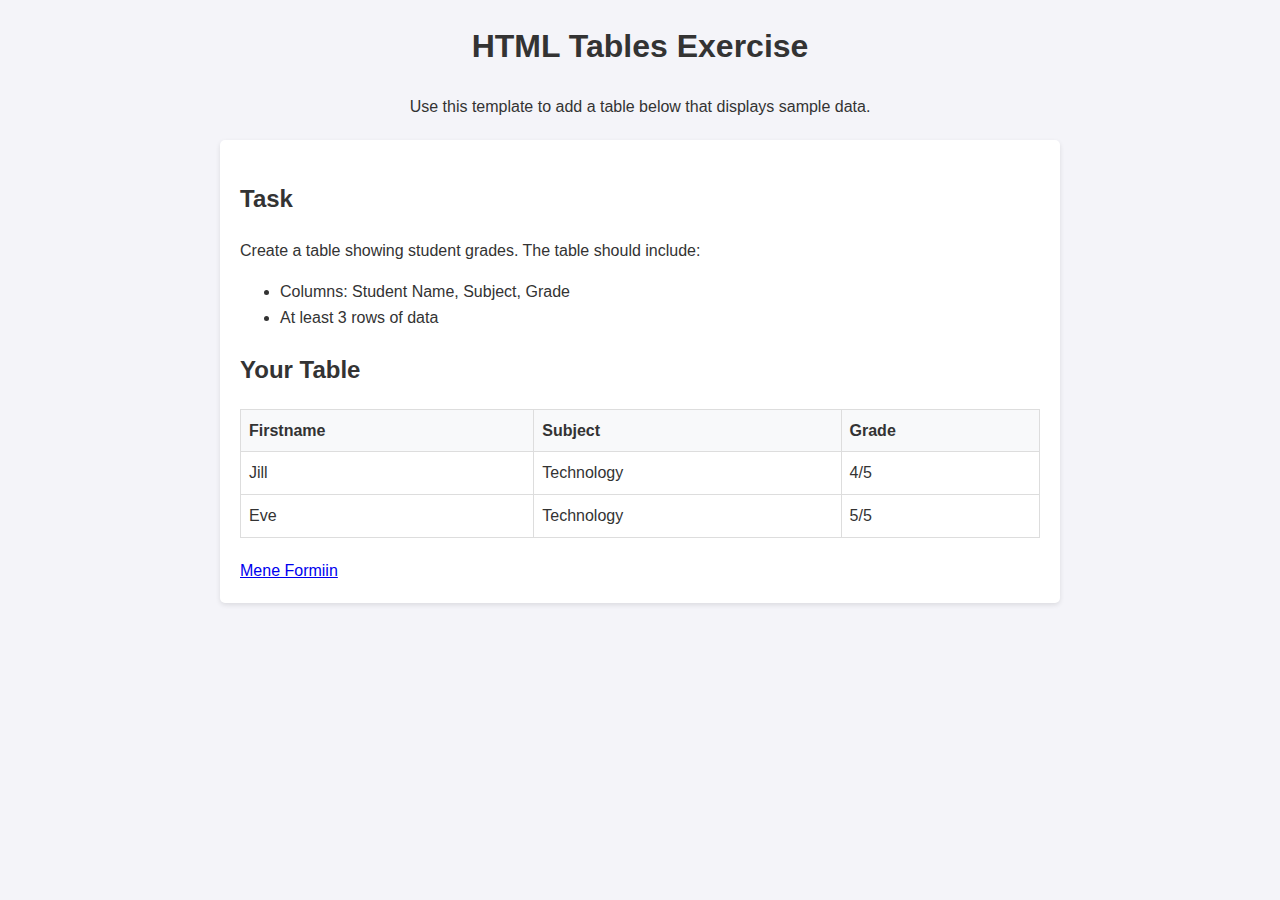
<file: verkkosivu/index.html>
<!DOCTYPE html>
<html lang="en">

<head>
    <meta charset="UTF-8">
    <meta name="viewport" content="width=device-width, initial-scale=1.0">
    <title>HTML Tables Exercise</title>
    <link rel="stylesheet" href="./styles/styles.css">

</head>

<body>
    <header>
        <h1>HTML Tables Exercise</h1>
        <p>Use this template to add a table below that displays sample data.</p>
    </header>
    <div class="container">
        <h2>Task</h2>
        <p>Create a table showing student grades. The table should include:</p>
        <ul>
            <li>Columns: Student Name, Subject, Grade</li>
            <li>At least 3 rows of data</li>
        </ul>
        <h2>Your Table</h2>
       
            <table style="width:100%">
              <tr>
                <th>Firstname</th>
                <th>Subject</th>
                <th>Grade</th>
              </tr>
              <tr>
                <td>Jill</td>
                <td>Technology</td>
                <td>4/5</td>
              </tr>
              <tr>
                <td>Eve</td>
                <td>Technology</td>
                <td>5/5</td>
              </tr>
            </table>

        <div id="nav">
            <a href="./forms.html">Mene Formiin</a>
        </div>

    </div>

</body>

</html>
</file>
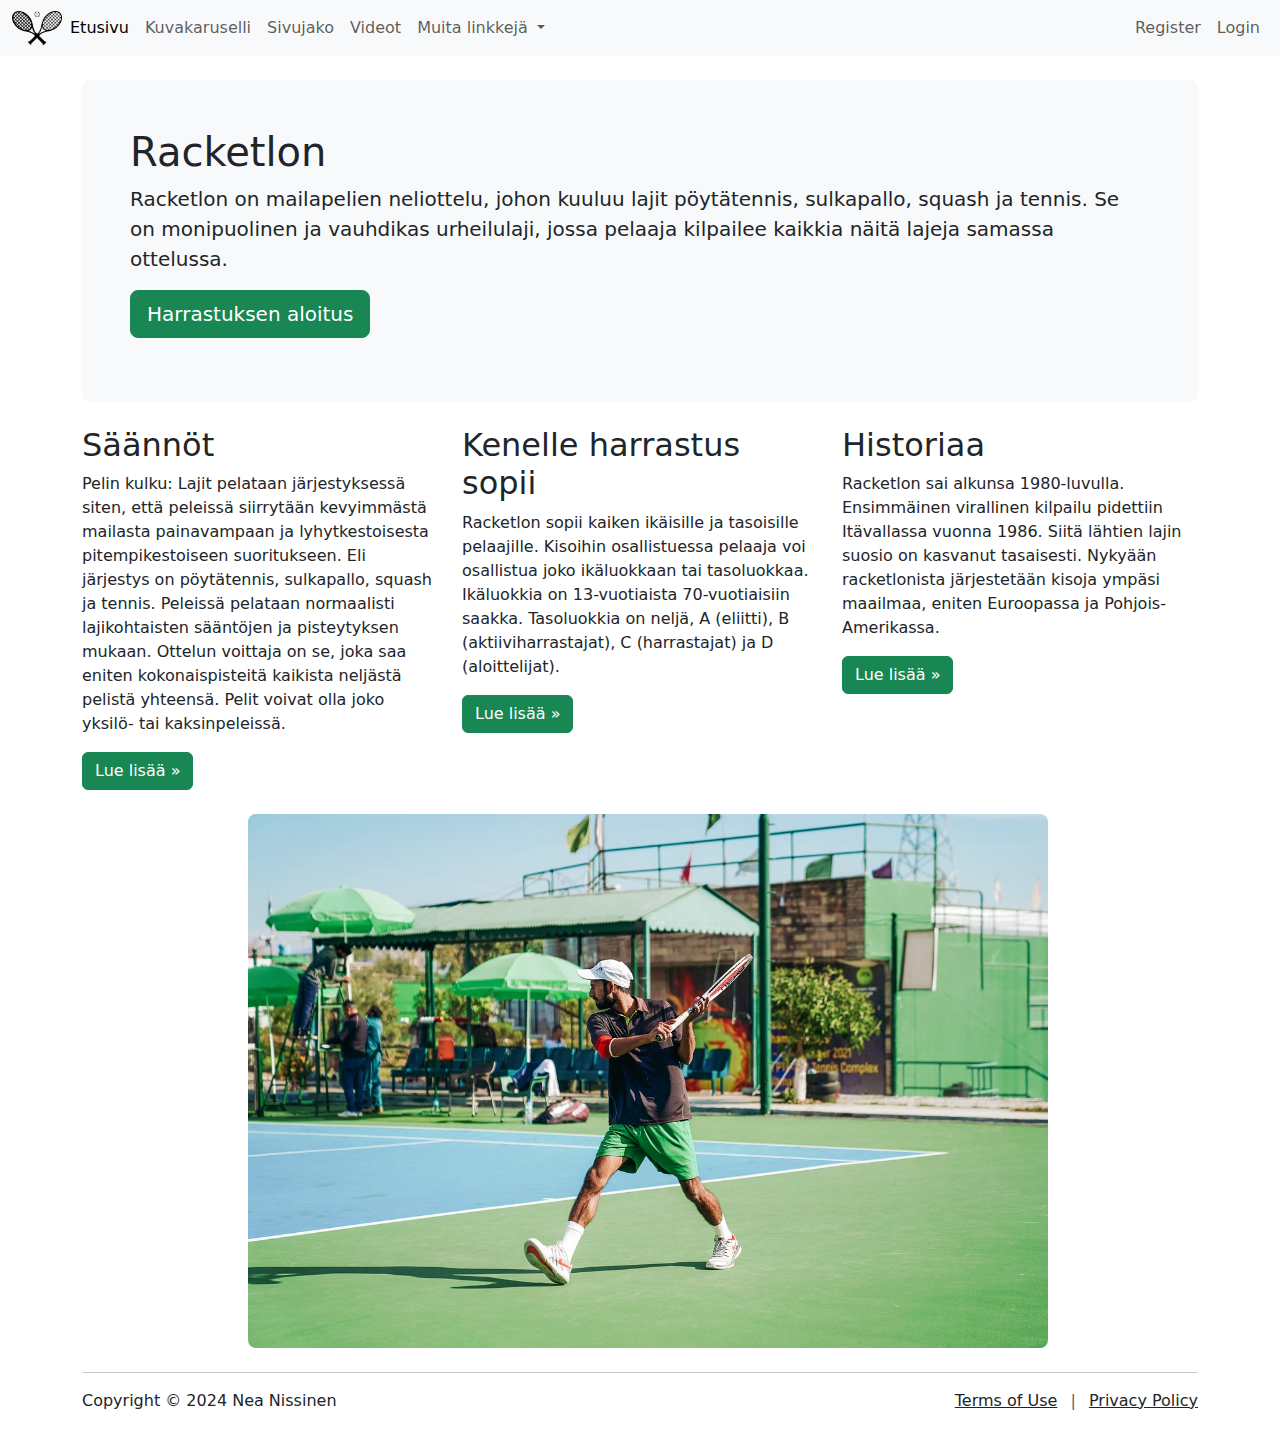
<file: ws12/index.html>
<!doctype html>
<html lang="en">
  <head>
    <meta charset="utf-8">
    <meta name="viewport" content="width=device-width, initial-scale=1">
    <title>Bootstrap demo</title>
    <link href="https://cdn.jsdelivr.net/npm/bootstrap@5.3.3/dist/css/bootstrap.min.css" rel="stylesheet" integrity="sha384-QWTKZyjpPEjISv5WaRU9OFeRpok6YctnYmDr5pNlyT2bRjXh0JMhjY6hW+ALEwIH" crossorigin="anonymous">
  </head>
  <body>
    <nav class="navbar navbar-expand-lg bg-body-tertiary">
        <div class="container-fluid">

            <img src="./images/tennis.webp" alt="Squash logo" style="width: 50px;">
            <button class="navbar-toggler" type="button" data-bs-toggle="collapse" data-bs-target="#navbarNavDropdown"
                aria-controls="navbarNavDropdown" aria-expanded="false" aria-label="Toggle navigation">
                <span class="navbar-toggler-icon"></span>
            </button>
            <div class="collapse navbar-collapse" id="navbarNavDropdown">
                <ul class="navbar-nav">
                    <li class="nav-item">
                        <a class="nav-link active" aria-current="page" href="#">Etusivu</a>
                    </li>
                    <li class="nav-item">
                        <a class="nav-link" href="./kuva.html">Kuvakaruselli</a>
                    </li>
                    <li class="nav-item">
                        <a class="nav-link" href="./jako.html">Sivujako</a>
                    </li>
                    <li class="nav-item">
                        <a class="nav-link" href="./video.html">Videot</a>
                    </li>
                    <li class="nav-item dropdown">
                        <a class="nav-link dropdown-toggle" href="#" role="button" data-bs-toggle="dropdown"
                            aria-expanded="false">
                            Muita linkkejä
                        </a>
                        <ul class="dropdown-menu">
                            <li><a class="dropdown-item" href="./contact.html">Ota yhteyttä</a></li>
                        </ul>
                    </li>
                </ul>
            </div>

            <div class="navbar-nav ms-auto">
                <a href="#" class="nav-item nav-link">Register</a>
                <a href="#" class="nav-item nav-link">Login</a>
            </div>
        </div>
    </nav>

    <div class="container">
        <div class="p-5 my-4 bg-light rounded-3">
            <h1>Racketlon</h1>
            <p class="lead"> Racketlon on mailapelien neliottelu, johon kuuluu lajit pöytätennis, sulkapallo, squash ja tennis. 
                Se on monipuolinen ja vauhdikas urheilulaji, jossa pelaaja kilpailee kaikkia näitä lajeja samassa ottelussa. 
                

                 </p>
                 <p><a href="https://www.smash.fi/valmennus/racketlonvalmennus-helsinki/" target="_blank" class="btn btn-success btn-lg">Harrastuksen aloitus</a></p>
        </div>
        <div class="row">
            <div class="col-md-4">
                <h2>Säännöt</h2>
                <p> Pelin kulku: 
                    Lajit pelataan järjestyksessä siten, että peleissä siirrytään kevyimmästä mailasta painavampaan ja lyhytkestoisesta pitempikestoiseen suoritukseen. 
                    Eli järjestys on pöytätennis, sulkapallo, squash ja tennis. 
                    Peleissä pelataan normaalisti lajikohtaisten sääntöjen ja pisteytyksen mukaan. 
                    Ottelun voittaja on se, joka saa eniten kokonaispisteitä kaikista neljästä pelistä yhteensä. 
                    Pelit voivat olla joko yksilö- tai kaksinpeleissä. 
                </p>
                <p><a href="https://www.racketlon.fi/?page_id=1424" target="_blank" class="btn btn-success">Lue
                    lisää &raquo;</a></p>
            </div>
            <div class="col-md-4">
                <h2>Kenelle harrastus sopii</h2>
                <p> Racketlon sopii kaiken ikäisille ja tasoisille pelaajille. 
                    Kisoihin osallistuessa pelaaja voi osallistua joko ikäluokkaan tai tasoluokkaa. 
                    Ikäluokkia on 13-vuotiaista 70-vuotiaisiin saakka. 
                    Tasoluokkia on neljä, A (eliitti), B (aktiiviharrastajat), C (harrastajat) ja D (aloittelijat). 

                </p>
                <p><a href="https://fi.wikipedia.org/wiki/Racketlon" target="_blank"
                    class="btn btn-success">Lue
                    lisää &raquo;</a></p>
            </div>
            <div class="col-md-4">
                <h2>Historiaa</h2>
                <p> Racketlon sai alkunsa 1980-luvulla. 
                    Ensimmäinen virallinen kilpailu pidettiin Itävallassa vuonna 1986. 
                Siitä lähtien lajin suosio on kasvanut tasaisesti. 
                Nykyään racketlonista järjestetään kisoja ympäsi maailmaa, eniten Euroopassa ja Pohjois-Amerikassa.  </p>
                <p><a href="https://www.racketlon.net/join-us/" target="_blank" class="btn btn-success">Lue lisää &raquo;</a>
                </p>
            </div>
        </div>
        <div class="mx-auto p-2" style="width: 800px;">

            <img src="./images/workout.jpg" class="rounded-3" style="width: 800px;"
                alt="Kuvalinkki rikki...">

        </div>
        
        <hr>
        <footer>
            <div class="row">
                <div class="col-md-6">
                    <p>Copyright &copy; 2024 Nea Nissinen</p>
                </div>
                <div class="col-md-6 text-md-end">
                    <a href="#" class="text-dark">Terms of Use</a>
                    <span class="text-muted mx-2">|</span>
                    <a href="#" class="text-dark">Privacy Policy</a>
                </div>
            </div>
        </footer>
    </div>
    <script src="https://cdn.jsdelivr.net/npm/bootstrap@5.3.3/dist/js/bootstrap.bundle.min.js" integrity="sha384-YvpcrYf0tY3lHB60NNkmXc5s9fDVZLESaAA55NDzOxhy9GkcIdslK1eN7N6jIeHz" crossorigin="anonymous"></script>
  </body>
</html>
</file>
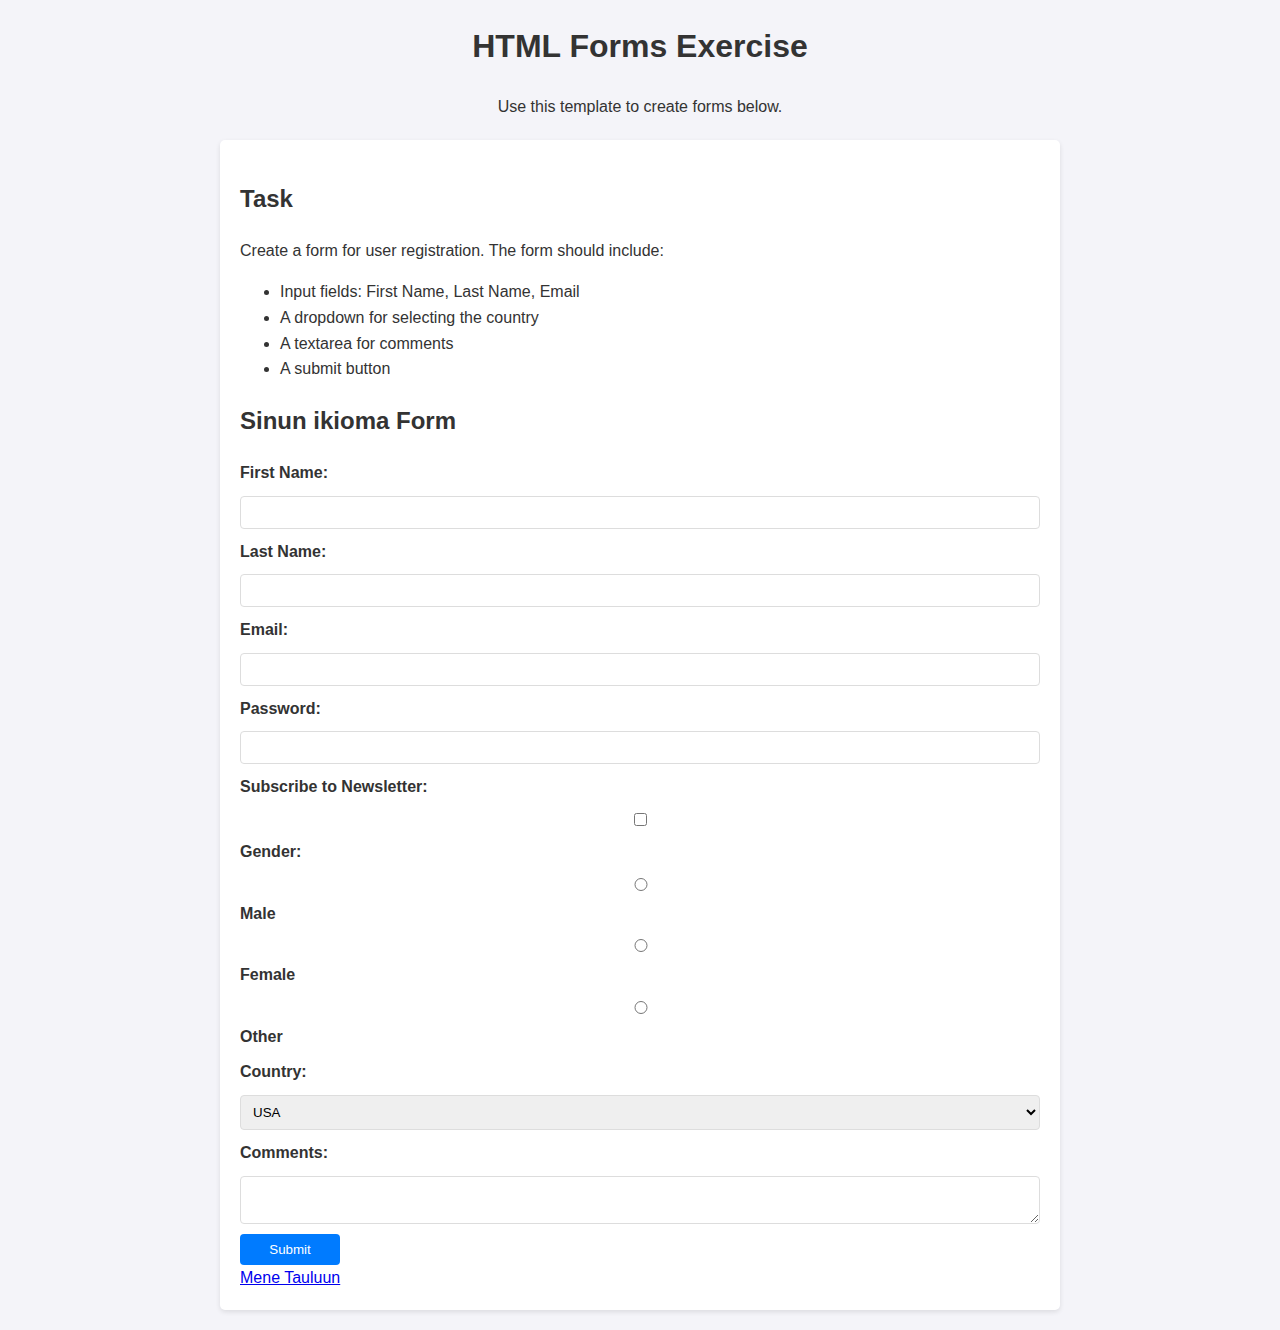
<file: verkkosivu/forms.html>
<!DOCTYPE html>
<html lang="en">

<head>
    <meta charset="UTF-8">
    <meta name="viewport" content="width=device-width, initial-scale=1.0">
    <title>HTML Forms Exercise</title>
    <link rel="stylesheet" href="./styles/styles.css">
</head>

<body>
    <header>
        <h1>HTML Forms Exercise</h1>
        <p>Use this template to create forms below.</p>
    </header>
    <div class="container">
        <h2>Task</h2>
        <p>Create a form for user registration. The form should include:</p>
        <ul>
            <li>Input fields: First Name, Last Name, Email</li>
            <li>A dropdown for selecting the country</li>
            <li>A textarea for comments</li>
            <li>A submit button</li>
        </ul>
        <h2>Sinun ikioma Form</h2>
        <form>
            <label for="firstName">First Name:</label>
            <input type="text" id="firstName" name="firstName" required>
          
            <label for="lastName">Last Name:</label>
            <input type="text" id="lastName" name="lastName" required>
          
            <label for="email">Email:</label>
            <input type="email" id="email" name="email" required>
          
            <label for="password">Password:</label>
            <input type="password" id="password" name="password" required>
          
            <label for="newsletter">Subscribe to Newsletter:</label>
            <input type="checkbox" id="newsletter" name="newsletter">
          
            <label>Gender:</label>
            <input type="radio" id="male" name="gender" value="male">
            <label for="male">Male</label>
            <input type="radio" id="female" name="gender" value="female">
            <label for="female">Female</label>
            <input type="radio" it="other" name="gender" value="other">
            <label for="other">Other</label>
            
          
            <label for="country">Country:</label>
            <select id="country" name="country">
              <option value="usa">USA</option>
              <option value="canada">Canada</option>
              <option value="uk">UK</option>
            </select>
          
            <label for="comments">Comments:</label>
            <textarea id="comments" name="comments"></textarea>
          
            <button type="submit">Submit</button>
          </form>


        <div id="nav">
            <a href="./index.html">Mene Tauluun</a>
        </div>
    </div>

</body>

</html>
</file>
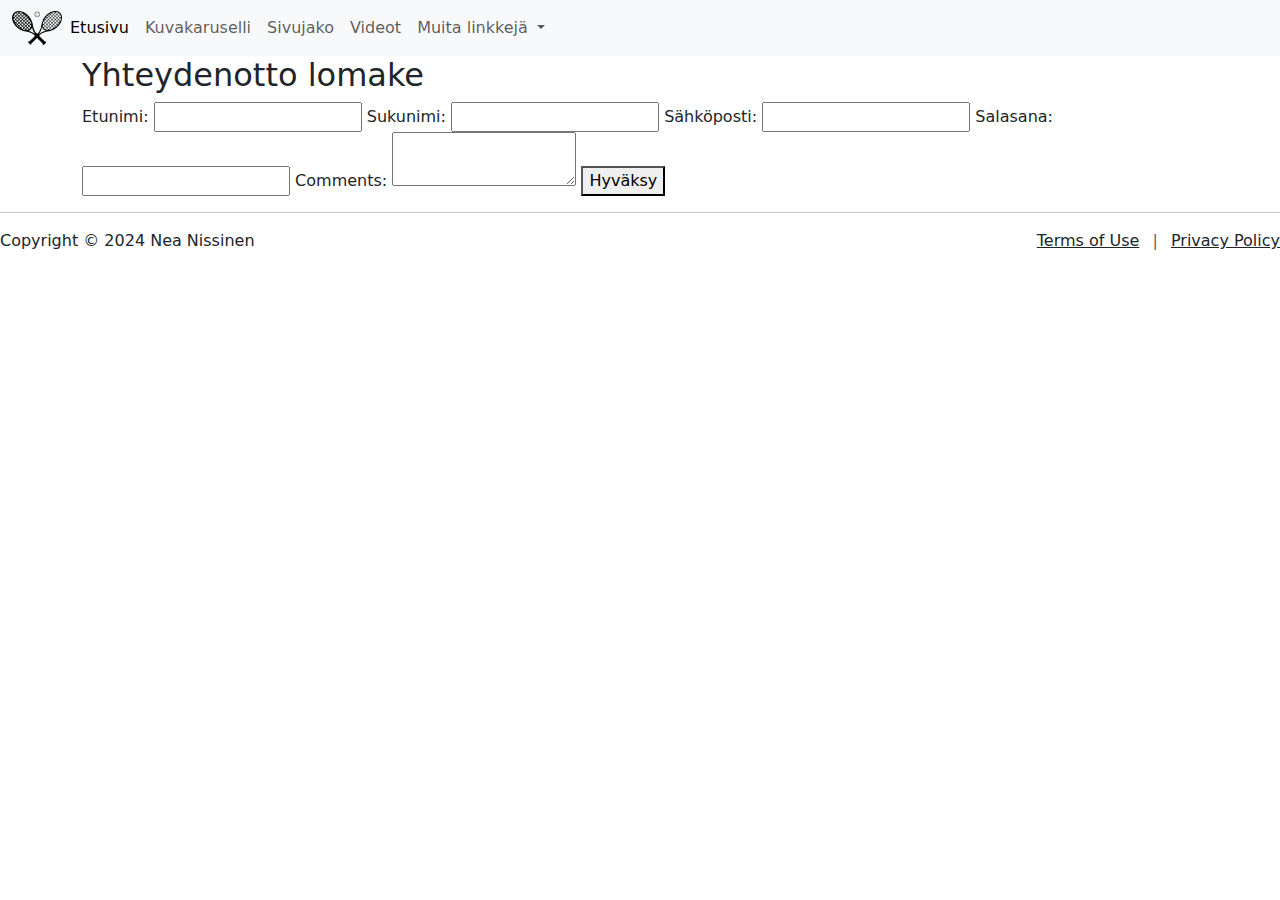
<file: ws12/contact.html>
<!DOCTYPE html>
<html lang="en">
    <head>
        <meta charset="utf-8">
        <meta name="viewport" content="width=device-width, initial-scale=1">
        <title>Bootstrap demo</title>
        <link href="https://cdn.jsdelivr.net/npm/bootstrap@5.3.3/dist/css/bootstrap.min.css" rel="stylesheet" integrity="sha384-QWTKZyjpPEjISv5WaRU9OFeRpok6YctnYmDr5pNlyT2bRjXh0JMhjY6hW+ALEwIH" crossorigin="anonymous">
      </head>
      <body>
        <nav class="navbar navbar-expand-lg bg-body-tertiary">
            <div class="container-fluid">
                <img src="./images/tennis.webp" alt="Squash logo" style="width: 50px;">
                <button class="navbar-toggler" type="button" data-bs-toggle="collapse" data-bs-target="#navbarNavDropdown"
                    aria-controls="navbarNavDropdown" aria-expanded="false" aria-label="Toggle navigation">
                    <span class="navbar-toggler-icon"></span>
                </button>
                <div class="collapse navbar-collapse" id="navbarNavDropdown">
                    <ul class="navbar-nav">
                        <li class="nav-item">
                            <a class="nav-link active" aria-current="page" href="./index.html">Etusivu</a>
                        </li>
                        <li class="nav-item">
                            <a class="nav-link" href="./kuva.html">Kuvakaruselli</a>
                        </li>
                        <li class="nav-item">
                            <a class="nav-link" href="./jako.html">Sivujako</a>
                        </li>
                        <li class="nav-item">
                            <a class="nav-link" href="./video.html">Videot</a>
                        </li>
                        <li class="nav-item dropdown">
                            <a class="nav-link dropdown-toggle" href="#" role="button" data-bs-toggle="dropdown"
                                aria-expanded="false">
                                Muita linkkejä
                            </a>
                            <ul class="dropdown-menu">
                                <li><a class="dropdown-item" href="./contact.html">Ota yhteyttä</a></li>
                            </ul>
                        </li>
                    </ul>
                </div>
                </div>
                </nav>
    <header>
    </header>
    <div class="container">
        <h2>Yhteydenotto lomake</h2>
        <form>
            <label for="firstName">Etunimi:</label>
            <input type="text" id="firstName" name="firstName" required>
          
            <label for="lastName">Sukunimi:</label>
            <input type="text" id="lastName" name="lastName" required>
          
            <label for="email">Sähköposti:</label>
            <input type="email" id="email" name="email" required>
          
            <label for="password">Salasana:</label>
            <input type="password" id="password" name="password" required>
            <label for="comments">Comments:</label>
            <textarea id="comments" name="comments"></textarea>
          
            <button type="submit">Hyväksy</button>
          </form>


        <div id="nav">
        </div>
    </div>
    <hr>
    <footer>
        <div class="row">
            <div class="col-md-6">
                <p>Copyright &copy; 2024 Nea Nissinen</p>
            </div>
            <div class="col-md-6 text-md-end">
                <a href="#" class="text-dark">Terms of Use</a>
                <span class="text-muted mx-2">|</span>
                <a href="#" class="text-dark">Privacy Policy</a>
            </div>
        </div>
    </footer>
</div>
<script src="https://cdn.jsdelivr.net/npm/bootstrap@5.3.3/dist/js/bootstrap.bundle.min.js" integrity="sha384-YvpcrYf0tY3lHB60NNkmXc5s9fDVZLESaAA55NDzOxhy9GkcIdslK1eN7N6jIeHz" crossorigin="anonymous"></script>
</body>

</html>
</file>
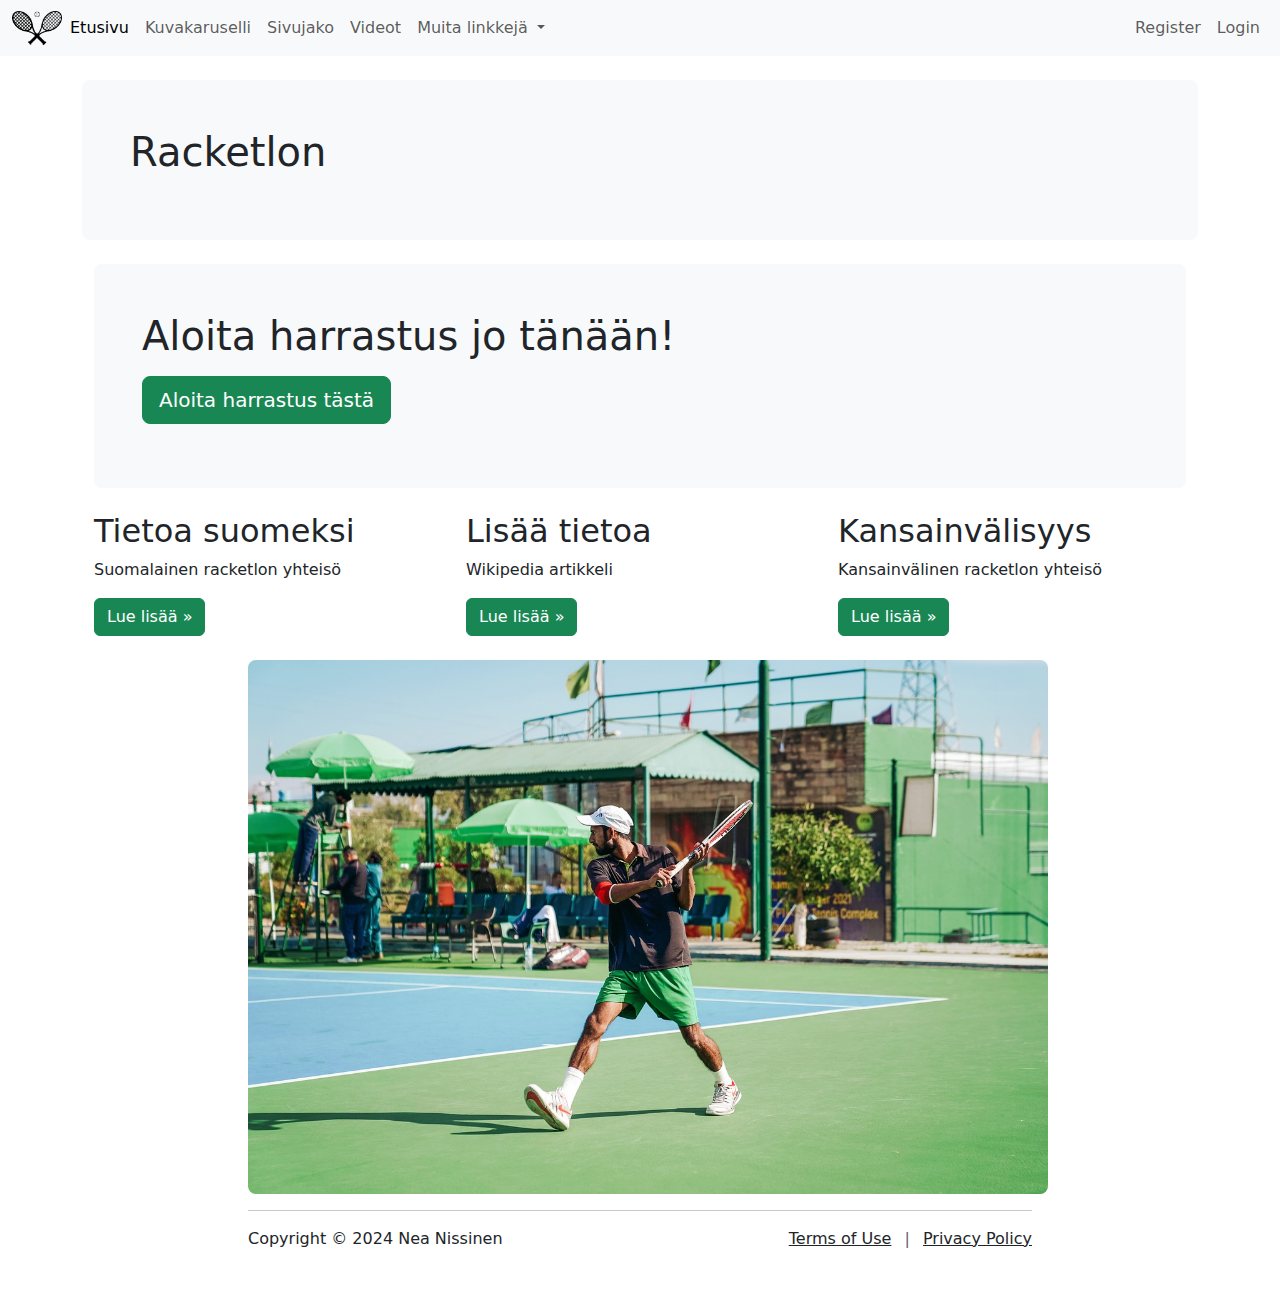
<file: ws12/jako.html>
<!doctype html>
<html lang="en">
  <head>
    <meta charset="utf-8">
    <meta name="viewport" content="width=device-width, initial-scale=1">
    <title>Bootstrap demo</title>
    <link href="https://cdn.jsdelivr.net/npm/bootstrap@5.3.3/dist/css/bootstrap.min.css" rel="stylesheet" integrity="sha384-QWTKZyjpPEjISv5WaRU9OFeRpok6YctnYmDr5pNlyT2bRjXh0JMhjY6hW+ALEwIH" crossorigin="anonymous">
  </head> 
  <body>
    <nav class="navbar navbar-expand-lg bg-body-tertiary">
        <div class="container-fluid">

            <img src="./images/tennis.webp" alt="Squash logo" style="width: 50px;">
            <button class="navbar-toggler" type="button" data-bs-toggle="collapse" data-bs-target="#navbarNavDropdown"
                aria-controls="navbarNavDropdown" aria-expanded="false" aria-label="Toggle navigation">
                <span class="navbar-toggler-icon"></span>
            </button>
            <div class="collapse navbar-collapse" id="navbarNavDropdown">
                <ul class="navbar-nav">
                    <li class="nav-item">
                        <a class="nav-link active" aria-current="page" href="./index.html">Etusivu</a>
                    </li>
                    <li class="nav-item">
                        <a class="nav-link" href="./kuva.html">Kuvakaruselli</a>
                    </li>
                    <li class="nav-item">
                        <a class="nav-link" href="./jako.html">Sivujako</a>
                    </li>
                    <li class="nav-item">
                        <a class="nav-link" href="./video.html">Videot</a>
                    </li>
                    <li class="nav-item dropdown">
                        <a class="nav-link dropdown-toggle" href="#" role="button" data-bs-toggle="dropdown"
                            aria-expanded="false">
                            Muita linkkejä
                        </a>
                        <ul class="dropdown-menu">
                            <li><a class="dropdown-item" href="./contact.html">Ota yhteyttä</a></li>
                        </ul>
                    </li>
                </ul>
            </div>

            <div class="navbar-nav ms-auto">
                <a href="#" class="nav-item nav-link">Register</a>
                <a href="#" class="nav-item nav-link">Login</a>
            </div>
        </div>
    </nav>
    <div class="container">
        <div class="p-5 my-4 bg-light rounded-3">
            <h1>Racketlon</h1>
            <p class="lead"> 

            </p>
        </div>
    <div class="container">
        <div class="p-5 my-4 bg-light rounded-3">
            <h1> Aloita harrastus jo tänään! </h1>
            <p class="lead"></p>
            <p><a href="https://www.smash.fi/valmennus/racketlonvalmennus-helsinki/" target="_blank" class="btn btn-success btn-lg">Aloita harrastus tästä</a></p>
        </div>
        <div class="row">
            <div class="col-md-4">
                <h2>Tietoa suomeksi</h2>
                <p>Suomalainen racketlon yhteisö</p>
                <p><a href="https://www.racketlon.fi/?page_id=1424" target="_blank" class="btn btn-success">Lue
                        lisää &raquo;</a></p>
            </div>
            <div class="col-md-4">
                <h2>Lisää tietoa</h2>
                <p>Wikipedia artikkeli</p>
                <p><a href="https://fi.wikipedia.org/wiki/Racketlon" target="_blank"
                        class="btn btn-success">Lue
                        lisää &raquo;</a></p>
            </div>
            <div class="col-md-4">
                <h2>Kansainvälisyys</h2>
                <p>Kansainvälinen racketlon yhteisö</p>
                <p><a href="https://www.racketlon.net/join-us/" target="_blank" class="btn btn-success">Lue lisää &raquo;</a>
                </p>
            </div>
        </div>
        <div class="mx-auto p-2" style="width: 800px;">

            <img src="images/workout.jpg" class="rounded-3" style="width: 800px;"
            alt="Kuvalinkki rikki...">
            <div class="container">
        </div>
        
        <hr>
        <footer>
            <div class="row">
                <div class="col-md-6">
                    <p>Copyright &copy; 2024 Nea Nissinen</p>
                </div>
                <div class="col-md-6 text-md-end">
                    <a href="#" class="text-dark">Terms of Use</a>
                    <span class="text-muted mx-2">|</span>
                    <a href="#" class="text-dark">Privacy Policy</a>
                </div>
            </div>
            <div class="mx-auto p-2" style="width: 800px;">
    
            </div>
        </footer>
    </div>
    <script src="https://cdn.jsdelivr.net/npm/bootstrap@5.3.3/dist/js/bootstrap.bundle.min.js" integrity="sha384-YvpcrYf0tY3lHB60NNkmXc5s9fDVZLESaAA55NDzOxhy9GkcIdslK1eN7N6jIeHz" crossorigin="anonymous"></script>
  </body>
</html>
</file>
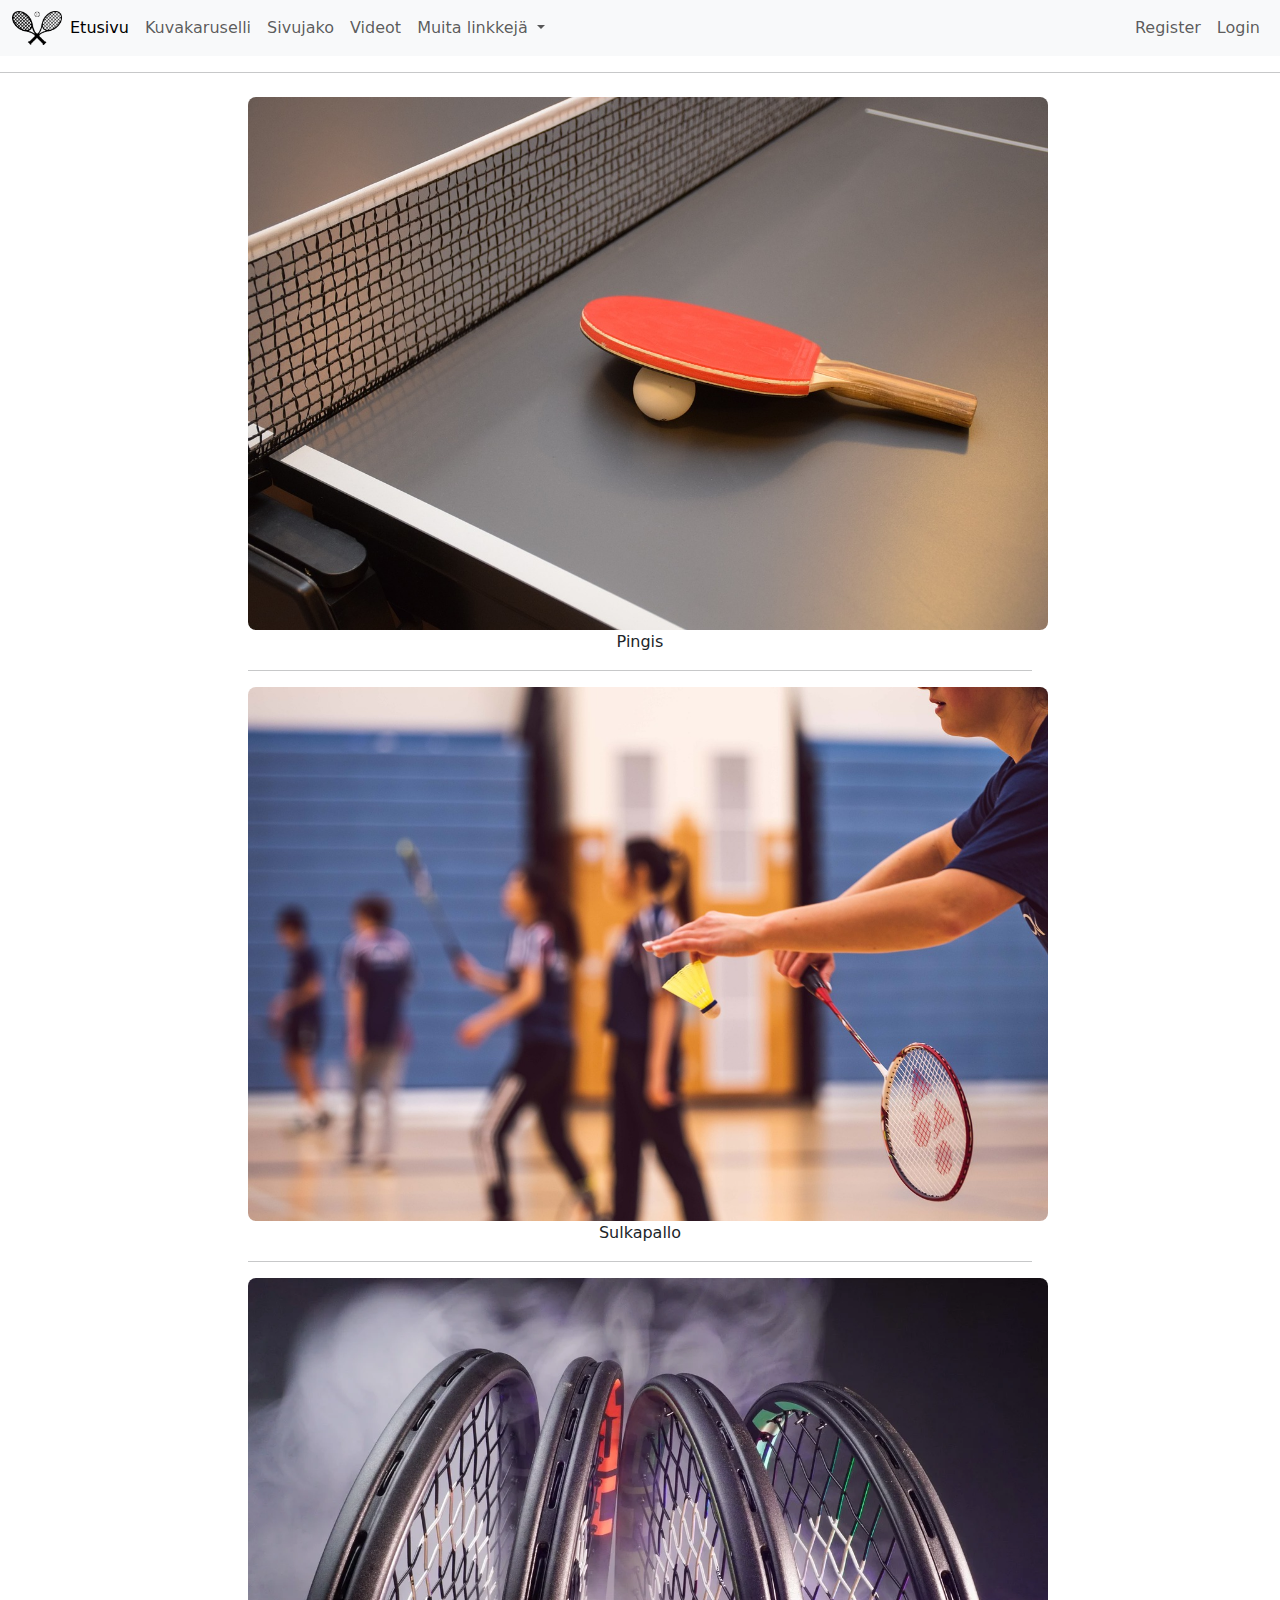
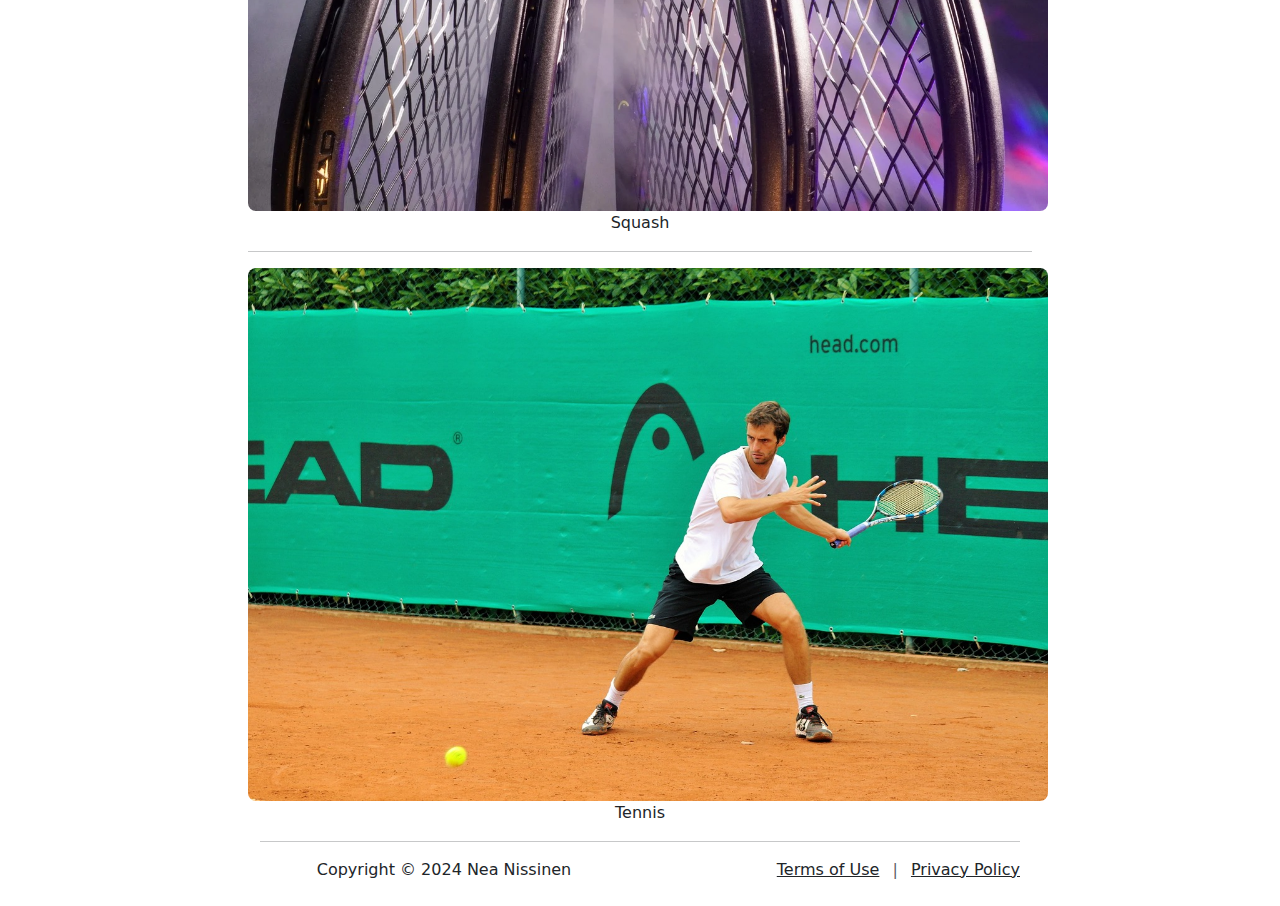
<file: ws12/kuva.html>
<!doctype html>
<html lang="en">
  <head>
    <meta charset="utf-8">
    <meta name="viewport" content="width=device-width, initial-scale=1">
    <title>Bootstrap demo</title>
    <link href="https://cdn.jsdelivr.net/npm/bootstrap@5.3.3/dist/css/bootstrap.min.css" rel="stylesheet" integrity="sha384-QWTKZyjpPEjISv5WaRU9OFeRpok6YctnYmDr5pNlyT2bRjXh0JMhjY6hW+ALEwIH" crossorigin="anonymous">
    <title>Kuvia kyseisistä lajeista:</title>
    <style>
        body {
            text-align: center;
        }
    </style>
  </head>
  <body>
    <nav class="navbar navbar-expand-lg bg-body-tertiary">
        <div class="container-fluid">

            <img src="./images/tennis.webp" alt="Squash logo" style="width: 50px;">
            <button class="navbar-toggler" type="button" data-bs-toggle="collapse" data-bs-target="#navbarNavDropdown"
                aria-controls="navbarNavDropdown" aria-expanded="false" aria-label="Toggle navigation">
                <span class="navbar-toggler-icon"></span>
            </button>
            <div class="collapse navbar-collapse" id="navbarNavDropdown">
                <ul class="navbar-nav">
                    <li class="nav-item">
                        <a class="nav-link active" aria-current="page" href="./index.html">Etusivu</a>
                    </li>
                    <li class="nav-item">
                        <a class="nav-link" href="./kuva.html">Kuvakaruselli</a>
                    </li>
                    <li class="nav-item">
                        <a class="nav-link" href="./jako.html">Sivujako</a>
                    </li>
                    <li class="nav-item">
                        <a class="nav-link" href="./video.html">Videot</a>
                    </li>
                    <li class="nav-item dropdown">
                        <a class="nav-link dropdown-toggle" href="#" role="button" data-bs-toggle="dropdown"
                            aria-expanded="false">
                            Muita linkkejä
                        </a>
                        <ul class="dropdown-menu">
                            <li><a class="dropdown-item" href="./contact.html">Ota yhteyttä</a></li>
                        </ul>
                    </li>
                </ul>
            </div>

            <div class="navbar-nav ms-auto">
                <a href="#" class="nav-item nav-link">Register</a>
                <a href="#" class="nav-item nav-link">Login</a>
            </div>
        </div>
    </nav>
    <hr>
    <div class="mx-auto p-2" style="width: 800px;">
        <img src="images/Pingis.jpg" class="rounded-3" style="width: 800px;"
        alt="Kuvalinkki rikki...">
        <p>Pingis</p>
        <hr>
        <img src="images/Sulkapallo.jpg" class="rounded-3" style="width: 800px;"
        alt="Kuvalinkki rikki...">
        <p>Sulkapallo</p>
        <hr>
        <img src="images/Squash.webp" class="rounded-3" style="width: 800px;"
        alt="Kuvalinkki rikki...">
        <p>Squash</p>
        <hr>
        <img src="images/Tennis.jpg" class="rounded-3" style="width: 800px;"
         alt="Kuvalinkki rikki...">
    <p>Tennis</p>
    <div class="container">
    
        
        <hr>
        <footer>
            <div class="row">
                <div class="col-md-6">
                    <p>Copyright &copy; 2024 Nea Nissinen</p>
                </div>
                <div class="col-md-6 text-md-end">
                    <a href="#" class="text-dark">Terms of Use</a>
                    <span class="text-muted mx-2">|</span>
                    <a href="#" class="text-dark">Privacy Policy</a>
                </div>
            </div>
        </footer>
    </div>
    <script src="https://cdn.jsdelivr.net/npm/bootstrap@5.3.3/dist/js/bootstrap.bundle.min.js" integrity="sha384-YvpcrYf0tY3lHB60NNkmXc5s9fDVZLESaAA55NDzOxhy9GkcIdslK1eN7N6jIeHz" crossorigin="anonymous"></script>
  </body>
</html>
</file>
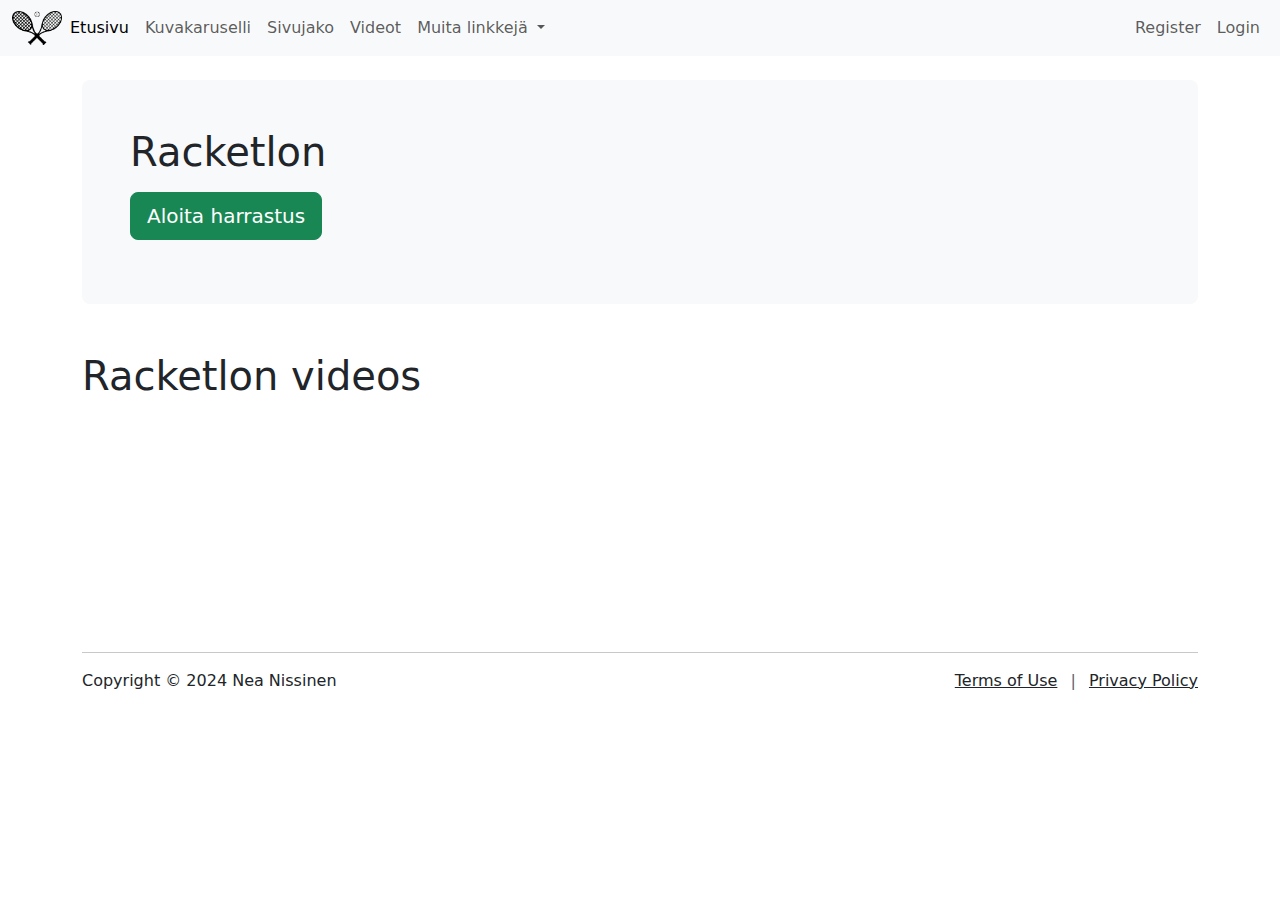
<file: ws12/video.html>
<!doctype html>
<html lang="en">
  <head>
    <meta charset="utf-8">
    <meta name="viewport" content="width=device-width, initial-scale=1">
    <title>Bootstrap demo</title>
    <link href="https://cdn.jsdelivr.net/npm/bootstrap@5.3.3/dist/css/bootstrap.min.css" rel="stylesheet" integrity="sha384-QWTKZyjpPEjISv5WaRU9OFeRpok6YctnYmDr5pNlyT2bRjXh0JMhjY6hW+ALEwIH" crossorigin="anonymous">
  </head>
  <body>
    <nav class="navbar navbar-expand-lg bg-body-tertiary">
        <div class="container-fluid">

            <img src="./images/tennis.webp" alt="Squash logo" style="width: 50px;">
            <button class="navbar-toggler" type="button" data-bs-toggle="collapse" data-bs-target="#navbarNavDropdown"
                aria-controls="navbarNavDropdown" aria-expanded="false" aria-label="Toggle navigation">
                <span class="navbar-toggler-icon"></span>
            </button>
            <div class="collapse navbar-collapse" id="navbarNavDropdown">
                <ul class="navbar-nav">
                    <li class="nav-item">
                        <a class="nav-link active" aria-current="page" href="./index.html">Etusivu</a>
                    </li>
                    <li class="nav-item">
                        <a class="nav-link" href="./kuva.html">Kuvakaruselli</a>
                    </li>
                    <li class="nav-item">
                        <a class="nav-link" href="./jako.html">Sivujako</a>
                    </li>
                    <li class="nav-item">
                        <a class="nav-link" href="./video.html">Videot</a>
                    </li>
                    <li class="nav-item dropdown">
                        <a class="nav-link dropdown-toggle" href="#" role="button" data-bs-toggle="dropdown"
                            aria-expanded="false">
                            Muita linkkejä
                        </a>
                        <ul class="dropdown-menu">
                            <li><a class="dropdown-item" href="./contact.html">Ota yhteyttä</a></li>
                        </ul>
                    </li>
                </ul>
            </div>

            <div class="navbar-nav ms-auto">
                <a href="#" class="nav-item nav-link">Register</a>
                <a href="#" class="nav-item nav-link">Login</a>
            </div>
        </div>
    </nav>

    <div class="container">
        <div class="p-5 my-4 bg-light rounded-3">
            <h1>Racketlon</h1>
            <p class="lead"></p>
            <p><a href="https://www.wikihow.com/Play-Squash" target="_blank" class="btn btn-success btn-lg">Aloita
                    harrastus</a></p>
        </div>
        </div>
        <div class="container">
            <div class="row">
                <div class="col-md-12">
                    <h1 class="my-4">Racketlon videos</h1>
                </div>
                <div class="row">
                    <div class="col-sm-4">
                        <div class="ratio ratio-16x9">
                            <iframe src="https://www.youtube.com/embed/7ADlmDdT2R4?si=Y8IoDm9MN0vEvLTJ" 
                            title="YouTube video player" 
                            frameborder="0" 
                            allow="accelerometer; autoplay; clipboard-write; encrypted-media; gyroscope; picture-in-picture; web-share" 
                            referrerpolicy="strict-origin-when-cross-origin" allowfullscreen></iframe>
                        </div>
                    </div>
                    <div class="col-sm-4">
                        <div class="ratio ratio-16x9">
                            <iframe src="https://www.youtube.com/embed/f23m1iG69S0?si=RBRbPAHnVFZY5ipB" 
                            title="YouTube video player" 
                            frameborder="0" 
                            allow="accelerometer; autoplay; clipboard-write; encrypted-media; gyroscope; picture-in-picture; web-share" 
                            referrerpolicy="strict-origin-when-cross-origin" allowfullscreen></iframe>
                        </div>
                    </div>
                    <div class="col-sm-4">
                        <div class="ratio ratio-16x9">
                            <iframe src="https://www.youtube.com/embed/zntXNXJPR48?si=LFKmifb4ur3hJUtW" 
                            title="YouTube video player" 
                            frameborder="0" 
                            allow="accelerometer; autoplay; clipboard-write; encrypted-media; gyroscope; picture-in-picture; web-share" 
                            referrerpolicy="strict-origin-when-cross-origin" allowfullscreen></iframe>
                        </div>
                    </div>
                </div>
            </div>
    
            <div class="mx-auto p-2" style="width: 800px;">
    
            </div>
        <hr>
        <footer>
            <div class="row">
                <div class="col-md-6">
                    <p>Copyright &copy; 2024 Nea Nissinen</p>
                </div>
                <div class="col-md-6 text-md-end">
                    <a href="#" class="text-dark">Terms of Use</a>
                    <span class="text-muted mx-2">|</span>
                    <a href="#" class="text-dark">Privacy Policy</a>
                </div>
            </div>
        </footer>
    </div>
    <script src="https://cdn.jsdelivr.net/npm/bootstrap@5.3.3/dist/js/bootstrap.bundle.min.js" integrity="sha384-YvpcrYf0tY3lHB60NNkmXc5s9fDVZLESaAA55NDzOxhy9GkcIdslK1eN7N6jIeHz" crossorigin="anonymous"></script>
  </body>
</html>
</file>
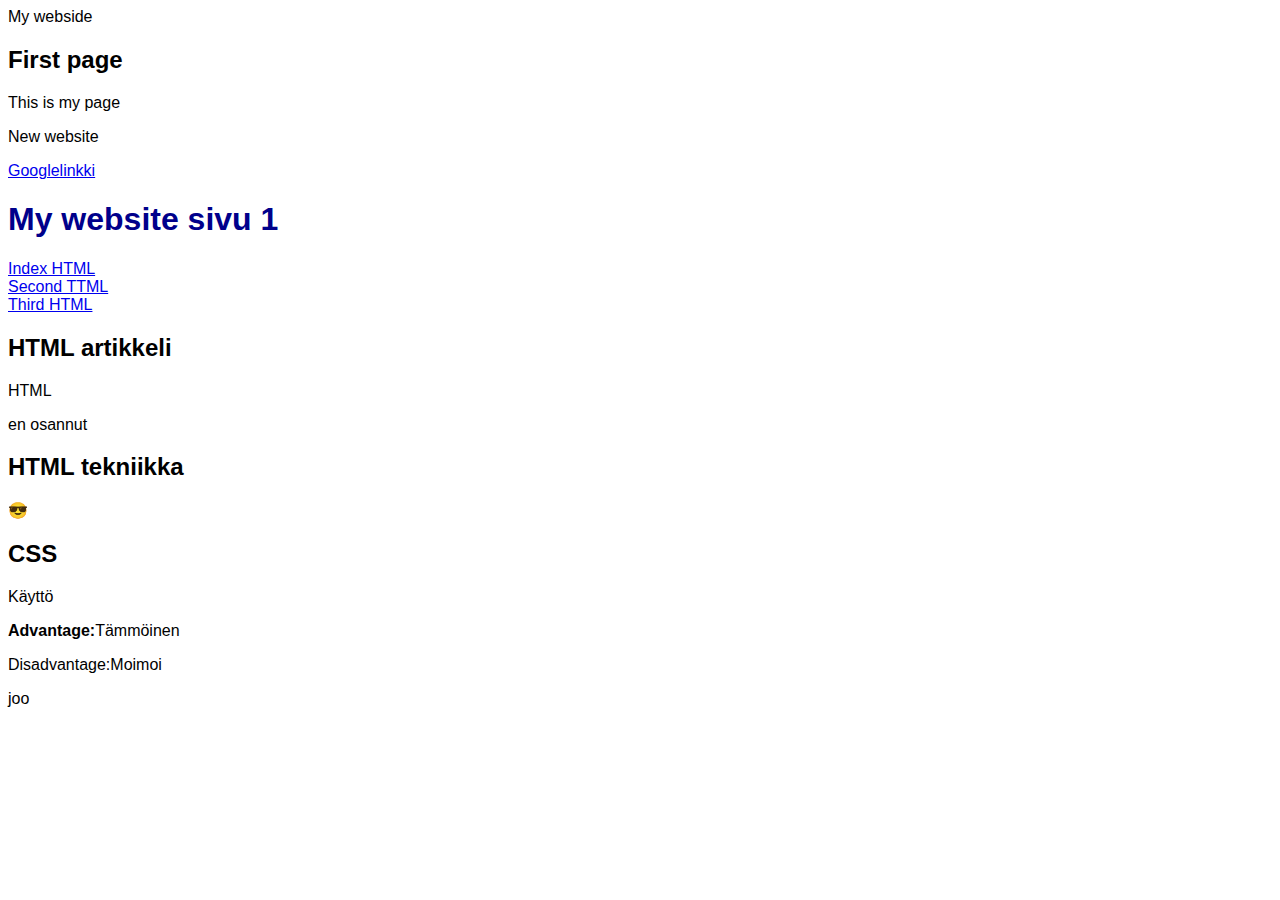
<file: joo/third.html/website.html>
<!DOCTYPE html>
<html lang="EN">
<html>
    <head>
        <meta carset="utf-8">
        <meta name="Website" content="width=device-width, initial-scale=1.0">
        <title>My webside</title>
        <style>
        body {
                font-family:Arial, Sans Serif;
                background-color:rgb(186, 134, 244)
                margin:40px;
            }
            h1 {
                color:darkblue
            }
        </style>
    </head>
    <body>
        <body{
            display: flex;
            width: 90%;
            margin-left: auto;
            margin-right: auto;
            font-family: Arial, Helvetica;
            border: 1px solid gray;
            flex-direction: column;
            height: fit-content;
        }
        header,
        footer{
            padding: 1em;
            color: white;
            background-color: #000080;
            clear: left;
            text-align: center;
        }
        h1{
            text-align: center;
        }
        h2{
            text-align: center;
        }
        div.container{
            width: 100%;
        }
        .proge{
            position: relative;
            left: 40px;
            font-family: Arial, sans-serif;
        }
        p{
            position: relative;
            left: 20px;
            font-family: Arial, sans-serif;
        }
        #toinen{
            font-size: 16px;
            color: blue;
            text-align: center;
        }
        #nav2{
            float: left;
            width: 25%;
            background: #ccc;
            border-fight: 1px solid gray;
            height: 250px;
            padding: 0px;
        }
        a:
        <h1>My webside</h1>
        <h2>First page</h2>
        <p>This is my page</p>
        <p>New website</p>
        <a href="https://www.google.com/">Googlelinkki</a>
<header> 
    <h1>My website sivu 1</h1>
</header>
<nav>
    <div class="wrapper">
        <div>
            <a href="index.html">Index HTML </a>
        </div>
        <div>
            <a href="second.html">Second TTML </a>
        </div>
        <div>
            <a href="third.html">Third HTML </a>
        </div>
    </div>
</nav>
<div class="container">
    <article>
        <h2>HTML artikkeli</h2>
        <p>HTML</p>
        <p>en osannut</p>
    </article>
    <aside>
        <h2>HTML tekniikka</h2>
        <p>&#128526;</p>
    </aside>
    <section>
        <h2>CSS</h2>
        <p>Käyttö</p>
        <p><strong>Advantage:</strong>Tämmöinen</p>
        <p><Stong>Disadvantage:</Stong>Moimoi</p>
    </section>
</div>
<footer>joo</footer>
    </body>
</html>
</file>
<file: verkkosivu/styles/styles.css>
/* General styling */
body {
    font-family: Arial, sans-serif;
    margin: 20px;
    background-color: #f4f4f9;
    color: #333;
    line-height: 1.6;
  }
  
  header {
    text-align: center;
    margin-bottom: 20px;
  }
  
  .container {
    max-width: 800px;
    margin: 0 auto;
    padding: 20px;
    background: #fff;
    border-radius: 5px;
    box-shadow: 0 2px 5px rgba(0, 0, 0, 0.1);
  }
  
  /* Table styling */
  table {
    width: 100%;
    border-collapse: collapse;
    margin-bottom: 20px;
  }
  
  table th,
  table td {
    border: 1px solid #ddd;
    padding: 8px;
    text-align: left;
  }
  
  table th {
    background-color: #f8f9fa;
  }
  
  /* Form styling */
  form {
    display: flex;
    flex-direction: column;
    gap: 10px;
  }
  
  form label {
    font-weight: bold;
  }
  
  form input,
  form select,
  form textarea {
    padding: 8px;
    border: 1px solid #ddd;
    border-radius: 4px;
  }
  
  form button {
    width: 100px;
    padding: 8px;
    background: #007bff;
    color: white;
    border: none;
    border-radius: 4px;
    cursor: pointer;
  }
  
  form button:hover {
    background: #0056b3;
  }
</file>
